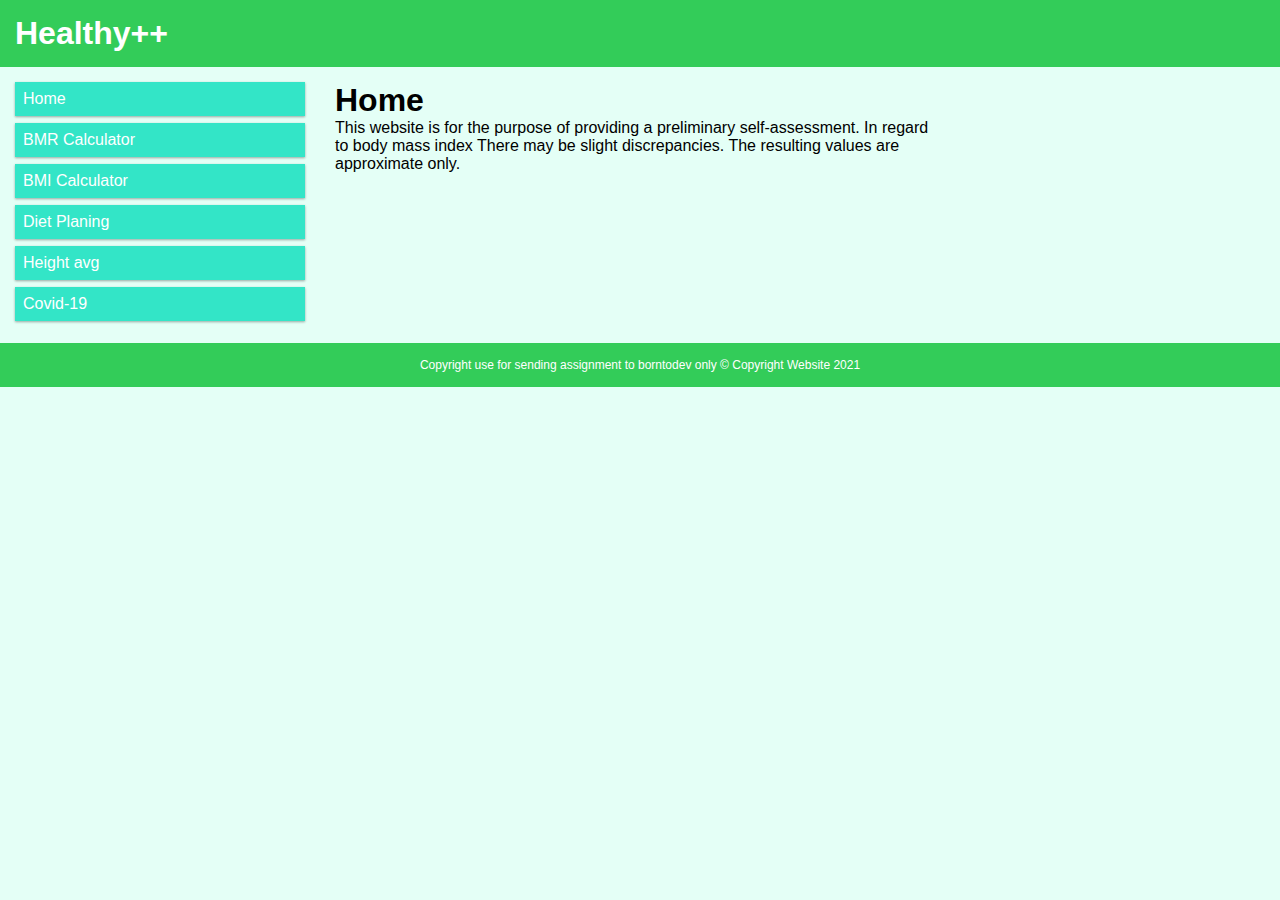
<file: index.html>
<!DOCTYPE html>
<html lang="en">
<head>
    <meta charset="UTF-8">
    <meta http-equiv="X-UA-Compatible" content="IE=edge">
    <meta name="viewport" content="width=device-width, initial-scale=1.0">
    <title>Healthy++</title>
    <link rel="stylesheet" href="index.css">
    <script src="#"></script>
</head>
<body>
    <div class="header">
        <h1>Healthy++</h1>
    </div>
      
    <div class="row">
        <div class="col-3 col-s-3 menu">
          <ul>
            <a href="index.html"><li>Home</li></a>
            <a href="bmr.html"><li>BMR Calculator</li></a>
            <a href="bmi.html"><li>BMI Calculator</li></a>
            <a href="diet-plan.html"><li>Diet Planing</li></a>
            <a href="height.html"><li>Height avg</li></a>
            <a href="dustapi.html"><li>Covid-19</li></a>
            <!--<a href="dustapi.html"><li>PM2.5</li></a>-->
          </ul>
        </div>
      
        <div class="col-6 col-s-9">
            <h1>Home</h1>
            <p>This website is for the purpose of providing a preliminary self-assessment. In regard to body mass index There may be slight discrepancies. The resulting values ​​are approximate only.</p>
        </div>
    </div>

    <div class="footer">
        <p>Copyright use for sending assignment to borntodev only © Copyright Website 2021</p>
    </div>
</body>
</html>
</file>
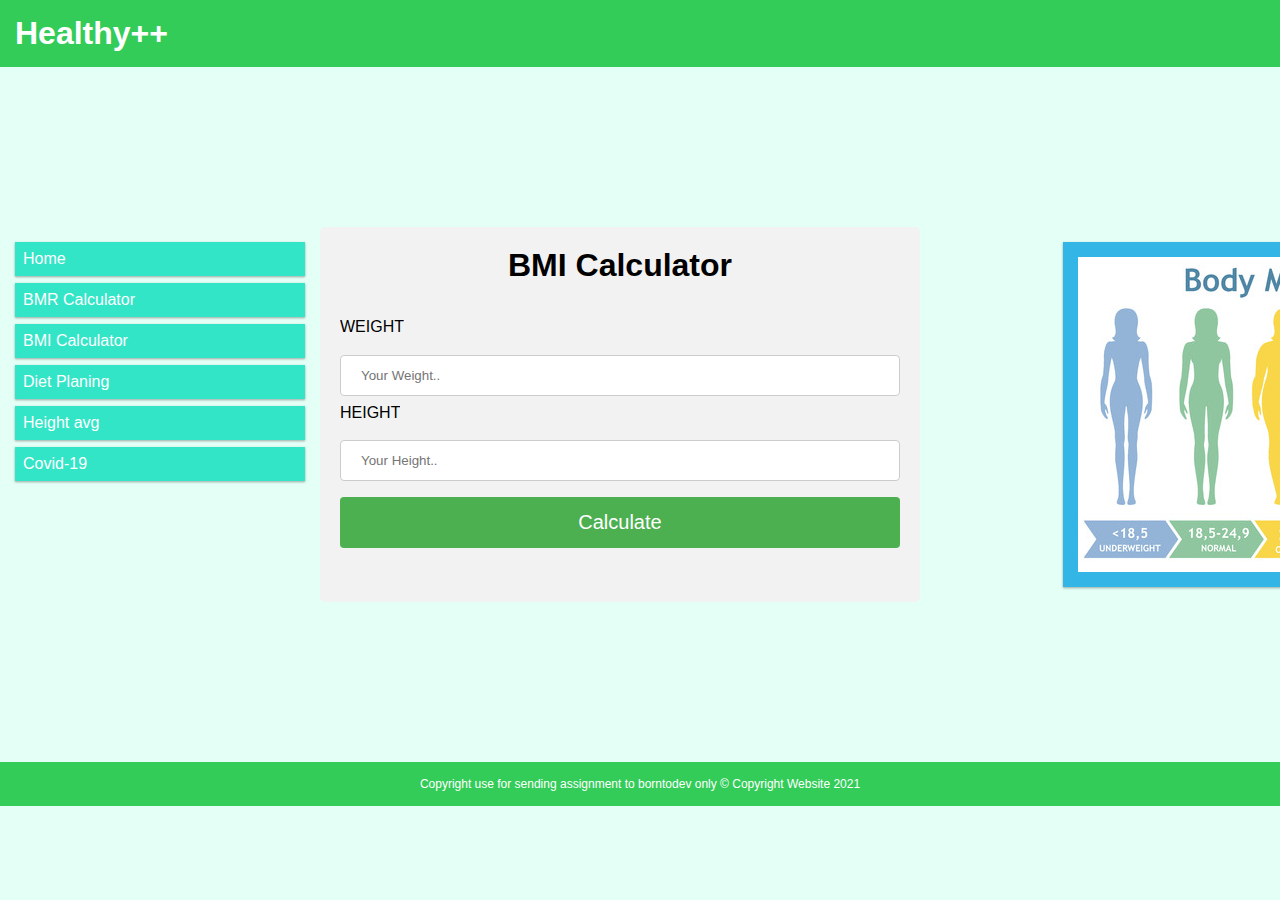
<file: bmi.html>
<!DOCTYPE html>
<html lang="en">
<head>
    <meta charset="UTF-8">
    <meta http-equiv="X-UA-Compatible" content="IE=edge">
    <meta name="viewport" content="width=device-width, initial-scale=1.0">
    <title>Healthy++</title>
    <link rel="stylesheet" href="bmr-bmi.css">
    <script src="bmi.js"></script>
</head>
<body>
    <div class="header">
        <h1>Healthy++</h1>
    </div>
      
      <div class="row">
        <div class="col-3 col-s-3 menu">
          <ul>
            <a href="index.html"><li>Home</li></a>
            <a href="bmr.html"><li>BMR Calculator</li></a>
            <a href="bmi.html"><li>BMI Calculator</li></a>
            <a href="diet-plan.html"><li>Diet Planing</li></a>
            <a href="height.html"><li>Height avg</li></a>
            <a href="dustapi.html"><li>Covid-19</li></a>
            <!--<a href="dustapi.html"><li>PM2.5</li></a>-->
          </ul>
        </div>
      
        <div class="main">
          <div class="content">
              <h1>
                  BMI Calculator
              </h1>
              
              <form>
                  <div id="big">
    
                      <br>
      
                      <label for="weight">WEIGHT</label>
                      <input type="text" class="weight" id="weight" name="weight" placeholder="Your Weight..">
                      
                      <label for="height">HEIGHT</label>
                      <input type="text" class="height" id="height" name="height" placeholder="Your Height..">
                  </div>
                  <button id="btn">Calculate</button>
              </form>
          </div>

          <div class="col-3 col-s-12">
            <div class="rside">
              <img src="85933535-stock-vector-body-mass-index-vector-illustration-from-underweight-to-extremely-obese-woman-silhouettes-with-diffe.jpg">
            </div>
          </div>

      </div>
      
      </div>
    
      <div class="footer">
        <p>Copyright use for sending assignment to borntodev only © Copyright Website 2021</p>
      </div>
</body>
</html>
</file>
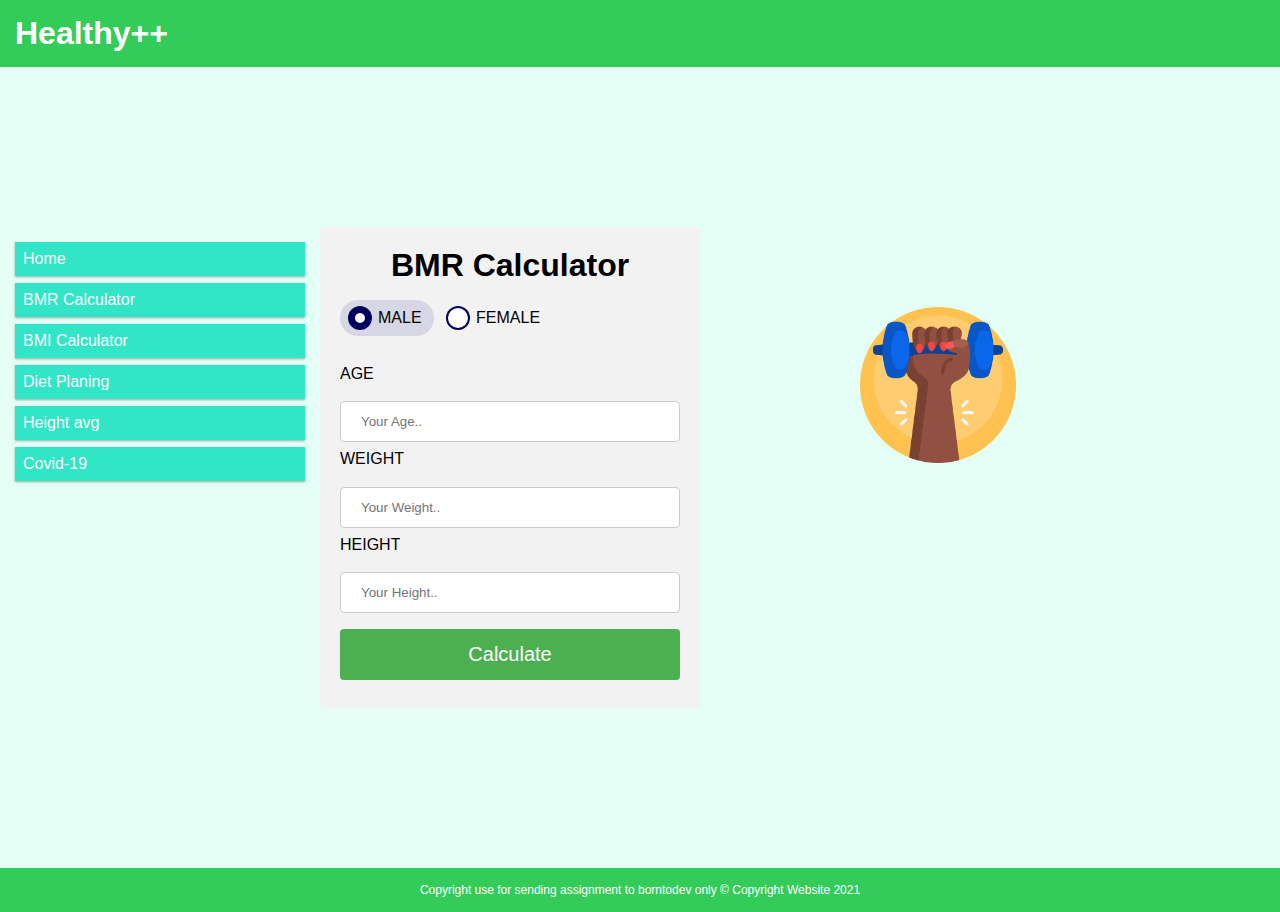
<file: bmr.html>
<!DOCTYPE html>
<html lang="en">
<head>
    <meta charset="UTF-8">
    <meta http-equiv="X-UA-Compatible" content="IE=edge">
    <meta name="viewport" content="width=device-width, initial-scale=1.0">
    <title>Healthy++</title>
    <link rel="stylesheet" href="bmr-bmi.css">
    
</head>
<body>
    <div class="header">
        <h1>Healthy++</h1>
    </div>
      
      <div class="row">
        <div class="col-3 col-s-3 menu">
          <ul>
            <a href="index.html"><li>Home</li></a>
            <a href="bmr.html"><li>BMR Calculator</li></a>
            <a href="bmi.html"><li>BMI Calculator</li></a>
            <a href="diet-plan.html"><li>Diet Planing</li></a>
            <a href="height.html"><li>Height avg</li></a>
            <a href="covidapi.html"><li>Covid-19</li></a>
            <!--<a href="dustapi.html"><li>PM2.5</li></a>-->
          </ul>
        </div>

        

        <class class="mainn">
          <div class="content">
              <h1>
                  BMR Calculator
              </h1>
              
              <form>
                  <div id="big">
                      <label>
                          <input type="radio" value="male" id="check1" name="gender" checked="checked"/>
                          <span>MALE</span>
                      </label>
                      <label>
                          <input type="radio" value="female" id="check2" name="gender"/>
                          <span>FEMALE</span>
                      </label>
  
                      <br>
                      <br>
      
                      <label for="age">AGE</label>
                      <input type="text" class="age" id="age" name="age" placeholder="Your Age..">
                  
                      <label for="weight">WEIGHT</label>
                      <input type="text" class="weight" id="weight" name="weight" placeholder="Your Weight..">
                      
                      <label for="height">HEIGHT</label>
                      <input type="text" class="height" id="height" name="height" placeholder="Your Height..">
                  </div>
                  <button id="btn">Calculate</button>
              </form>
          </div>

            <div class="rsideb">
              <img class="ex" src="excercise.png">
            </div>
            
          </class>

      </div>
      
      </div>

      
      
    
      <div class="footer">
        <p>Copyright use for sending assignment to borntodev only © Copyright Website 2021</p>
      </div>
      <script src="bmr.js"></script>
</body>
</html>
</file>
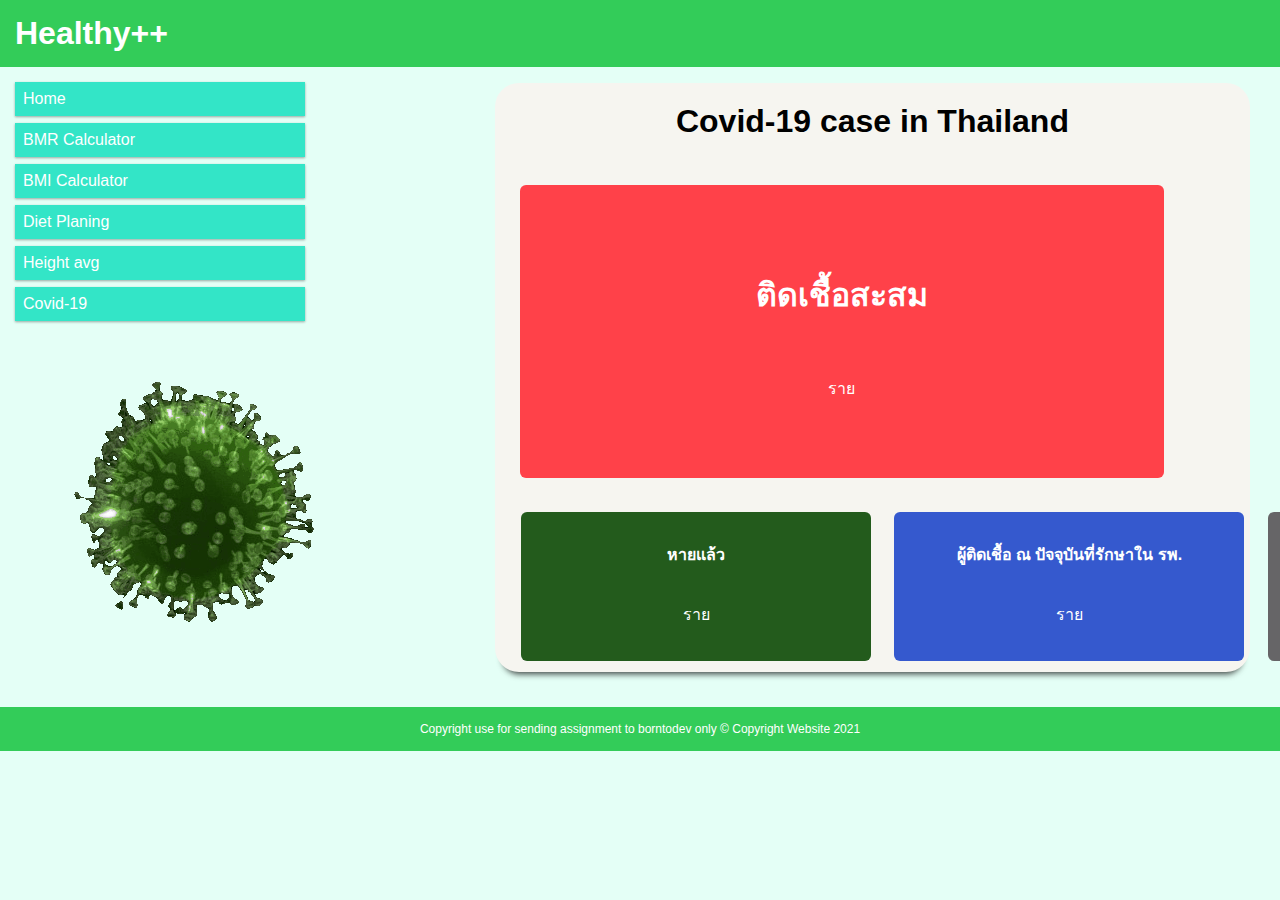
<file: covidapi.html>
<!DOCTYPE html>
<html lang="en">
<head>
    <meta charset="UTF-8">
    <meta http-equiv="X-UA-Compatible" content="IE=edge">
    <meta name="viewport" content="width=device-width, initial-scale=1.0">
    <title>Covid-19</title>
    <link rel="stylesheet" href="covidapi.css">
</head>
<body>
    <div class="header">
        <h1>Healthy++</h1>
    </div>
      
    <div class="row">
        <div class="col-3 col-s-3 menu">
          <ul>
            <a href="index.html"><li>Home</li></a>
            <a href="bmr.html"><li>BMR Calculator</li></a>
            <a href="bmi.html"><li>BMI Calculator</li></a>
            <a href="diet-plan.html"><li>Diet Planing</li></a>
            <a href="height.html"><li>Height avg</li></a>
            <a href="dustapi.html"><li>Covid-19</li></a>
            <!--<a href="dustapi.html"><li>PM2.5</li></a>-->
          </ul>
          <div class="img">
            <img src="Loop-Health-GIF-by-xponentiald-unscreen.gif" alt="virus">
          </div>
        </div>
      
        <div class="col-s-5">
            <div class="container">
                <h1>Covid-19 case in Thailand</h1>
                <div class="col-s-2">
                    <div class="board1">
                        <div class="card a">
                            <h1>ติดเชื้อสะสม</h1>
                            <span id="Confirmed"></span> ราย <br>
                            <span id="NewConfirmed"></span>
                        </div>
                    </div>
                </div>
                <div class="board2">
                    <br>
                    <div class="card b">
                        <h4>หายแล้ว</h4>
                        <span id="Recovered"></span> ราย <br>
                        <span id="NewRecovered"></span>
                    </div>
                    <br>
                    <div class="card c">
                        <h4>ผู้ติดเชื้อ ณ ปัจจุบันที่รักษาใน รพ.</h4>
                        <span id="Hospitalized"></span> ราย <br>
                        <span id="NewHospitalized"></span>
                    </div>
                    <br>
                    <div class="card d">
                        <h4>เสียชีวิต</h4>
                        <span id="Deaths"></span> ราย <br>
                        <span id="NewDeaths"></span>
                    </div>
                </div>
            </div>
        </div>
        
    </div>
    
      <div class="footer">
        <p>Copyright use for sending assignment to borntodev only © Copyright Website 2021</p>
      </div>

    <script src="covidapi.js"></script>
</body>
</html>
</file>
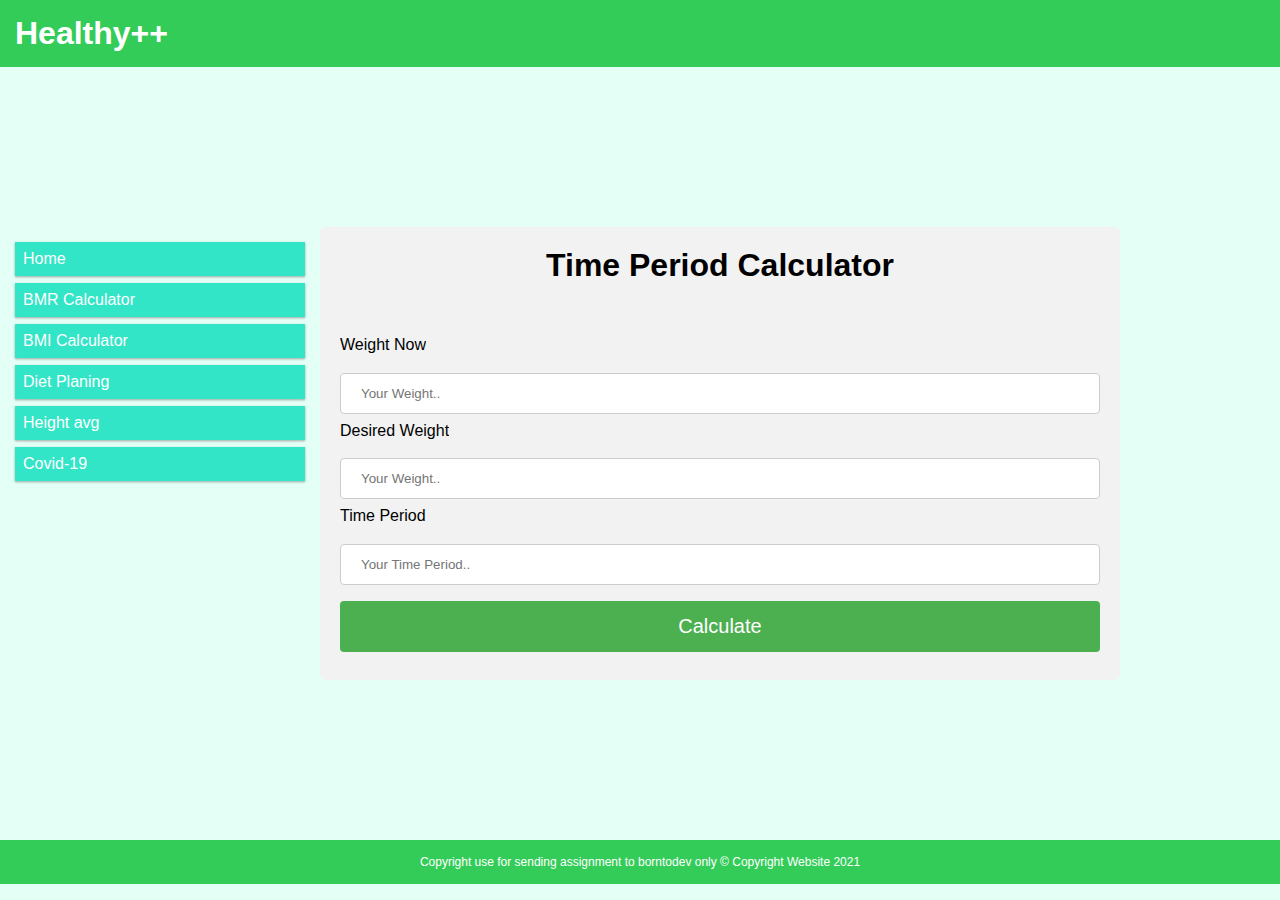
<file: diet-plan.html>
<!DOCTYPE html>
<html lang="en">
<head>
    <meta charset="UTF-8">
    <meta http-equiv="X-UA-Compatible" content="IE=edge">
    <meta name="viewport" content="width=device-width, initial-scale=1.0">
    <title>Healthy++</title>
    <link rel="stylesheet" href="bmr-bmi.css">
    <script src="time.js"></script>
</head>
<body>
    <div class="header">
        <h1>Healthy++</h1>
    </div>
      
      <div class="row">
        <div class="col-3 col-s-3 menu">
          <ul>
            <a href="index.html"><li>Home</li></a>
            <a href="bmr.html"><li>BMR Calculator</li></a>
            <a href="bmi.html"><li>BMI Calculator</li></a>
            <a href="diet-plan.html"><li>Diet Planing</li></a>
            <a href="height.html"><li>Height avg</li></a>
            <a href="dustapi.html"><li>Covid-19</li></a>
            <!--<a href="dustapi.html"><li>PM2.5</li></a>-->
          </ul>
        </div>

        

        <class class="main">
          <div class="content">
              <h1>
                Time Period Calculator
              </h1>
              
              <form>
                  <div id="big">
                      
  
                      <br>
                      <br>
                  
                      <label for="weight">Weight Now</label>
                      <input type="text" class="weight" id="weight" name="weight" placeholder="Your Weight..">

                      <label for="weightt">Desired Weight</label>
                      <input type="text" class="weightt" id="weightt" name="weightt" placeholder="Your Weight..">
                      
                      <label for="time period">Time Period</label>
                      <input type="text" class="time period" id="time" name="time period" placeholder="Your Time Period..">
                  </div>
                  <button id="btn">Calculate</button>
              </form>
          </div>
            
          </class>

      </div>
      </div>
      <div class="footer">
        <p>Copyright use for sending assignment to borntodev only © Copyright Website 2021</p>
      </div>
</body>
</html>
</file>
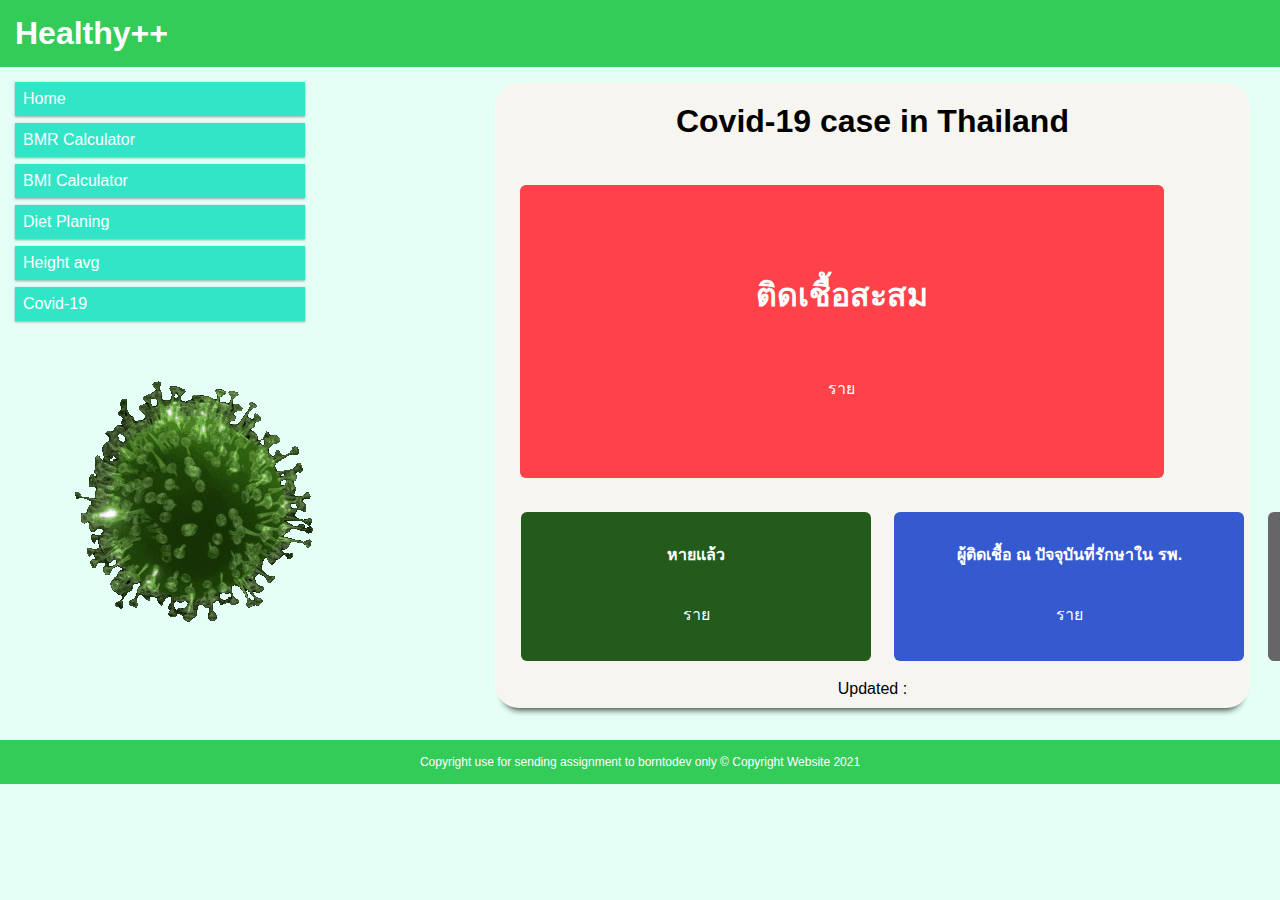
<file: dustapi.html>
<!DOCTYPE html>
<html lang="en">
<head>
    <meta charset="UTF-8">
    <meta http-equiv="X-UA-Compatible" content="IE=edge">
    <meta name="viewport" content="width=device-width, initial-scale=1.0">
    <title>Covid-19</title>
    <link rel="stylesheet" href="covidapi.css">
</head>
<body>
    <div class="header">
        <h1>Healthy++</h1>
    </div>
      
    <div class="row">
        <div class="col-3 col-s-3 menu">
          <ul>
            <a href="index.html"><li>Home</li></a>
            <a href="bmr.html"><li>BMR Calculator</li></a>
            <a href="bmi.html"><li>BMI Calculator</li></a>
            <a href="diet-plan.html"><li>Diet Planing</li></a>
            <a href="height.html"><li>Height avg</li></a>
            <a href="dustapi.html"><li>Covid-19</li></a>
            <!--<a href="dustapi.html"><li>PM2.5</li></a>-->
          </ul>
          <div class="img">
            <img src="Loop-Health-GIF-by-xponentiald-unscreen.gif" alt="virus">
          </div>
        </div>
      
        <div class="col-s-5">
            <div class="container">
                <h1>Covid-19 case in Thailand</h1>
                <div class="col-s-2">
                    <div class="board1">
                        <div class="card a">
                            <h1>ติดเชื้อสะสม</h1>
                            <span id="Confirmed"></span> ราย <br>
                            <span id="NewConfirmed"></span>
                        </div>
                    </div>
                </div>
                <div class="board2">
                    <br>
                    <div class="card b">
                        <h4>หายแล้ว</h4>
                        <span id="Recovered"></span> ราย <br>
                        <span id="NewRecovered"></span>
                    </div>
                    <br>
                    <div class="card c">
                        <h4>ผู้ติดเชื้อ ณ ปัจจุบันที่รักษาใน รพ.</h4>
                        <span id="Hospitalized"></span> ราย <br>
                        <span id="NewHospitalized"></span>
                    </div>
                    <br>
                    <div class="card d">
                        <h4>เสียชีวิต</h4>
                        <span id="Deaths"></span> ราย <br>
                        <span id="NewDeaths"></span>
                    </div>
                </div>
                <br>
                Updated : <span id="UpdateDate"></span>
            </div>
        </div>
        
    </div>
    
      <div class="footer">
        <p>Copyright use for sending assignment to borntodev only © Copyright Website 2021</p>
      </div>

    <script src="dustapi.js"></script>
</body>
</html>
</file>
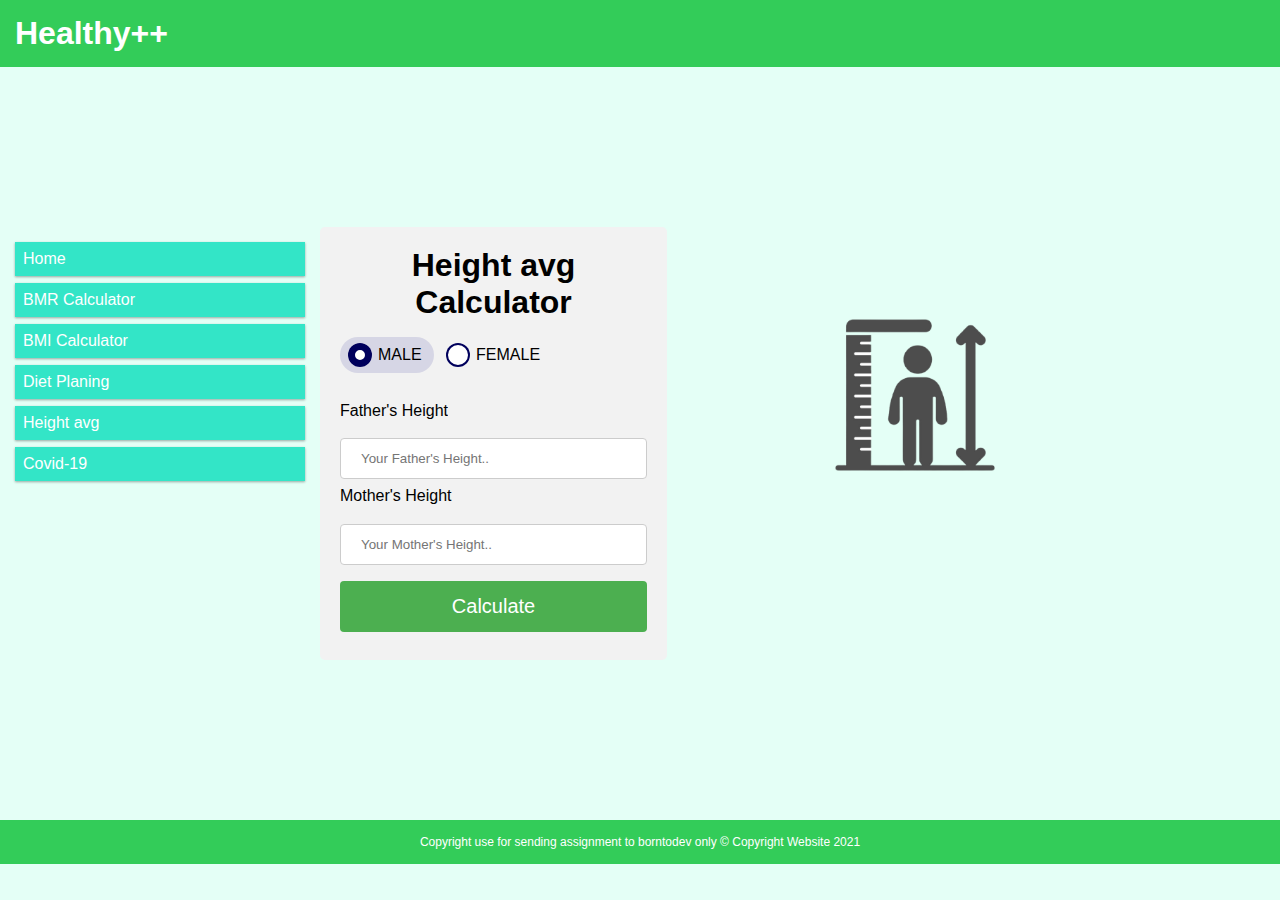
<file: height.html>
<!DOCTYPE html>
<html lang="en">
<head>
    <meta charset="UTF-8">
    <meta http-equiv="X-UA-Compatible" content="IE=edge">
    <meta name="viewport" content="width=device-width, initial-scale=1.0">
    <title>Healthy++</title>
    <link rel="stylesheet" href="bmr-bmi.css">
    <script src="height.js"></script>
</head>
<body>
    <div class="header">
        <h1>Healthy++</h1>
    </div>
      
      <div class="row">
        <div class="col-3 col-s-3 menu">
          <ul>
            <a href="index.html"><li>Home</li></a>
            <a href="bmr.html"><li>BMR Calculator</li></a>
            <a href="bmi.html"><li>BMI Calculator</li></a>
            <a href="diet-plan.html"><li>Diet Planing</li></a>
            <a href="height.html"><li>Height avg</li></a>
            <a href="dustapi.html"><li>Covid-19</li></a>
            <!--<a href="dustapi.html"><li>PM2.5</li></a>-->
          </ul>
        </div>

        

        <class class="mainn">
          <div class="content">
              <h1>
                  Height avg Calculator
              </h1>
              
              <form>
                  <div id="big">
                      <label>
                          <input type="radio" value="male" id="check1" name="gender" checked="checked"/>
                          <span>MALE</span>
                      </label>
                      <label>
                          <input type="radio" value="female" id="check2" name="gender"/>
                          <span>FEMALE</span>
                      </label>
  
                      <br>
                      <br>
      
                      
                  
                      <label for="weight">Father's Height</label>
                      <input type="text" class="weight" id="dad" name="weight" placeholder="Your Father's Height..">
                      
                      <label for="height">Mother's Height</label>
                      <input type="text" class="height" id="mom" name="height" placeholder="Your Mother's Height..">
                  </div>
                  <button id="btn">Calculate</button>
              </form>
          </div>

            <div class="rsideb">
              <img class="ex" src="istockphoto-1286252765-612x612-removebg-preview.png">
            </div>
            
          </class>

      </div>
      
      </div>

      
      
    
      <div class="footer">
        <p>Copyright use for sending assignment to borntodev only © Copyright Website 2021</p>
      </div>
</body>
</html>
</file>
<file: index.css>
* {
    box-sizing: border-box;
    margin: 0;
    padding: 0;
}

.row::after {
    content: "";
    clear: both;
    display: table;
}
  
[class*="col-"] {
    float: left;
    padding: 15px;
}
  
html {
    font-family: "Lucida Sans", sans-serif;
}

body {
    background-color: rgba(174, 255, 228, 0.336);
}
  
.header {
    background-color: #33cc59;
    color: #ffffff;
    padding: 15px;
}

a {
    text-decoration: none;
}
  
.menu ul {
    list-style-type: none;
    margin: 0;
    padding: 0;
}
  
.menu li {
    padding: 8px;
    margin-bottom: 7px;
    background-color: #33e5c7;
    color: #ffffff;
    box-shadow: 0 1px 3px rgba(0,0,0,0.12), 0 1px 2px rgba(0,0,0,0.24);
}
  
.menu li:hover {
    background-color: #00cc99d0;
}
  
.rside {
    background-color: #33b5e5;
    padding: 15px;
    color: #ffffff;
    text-align: center;
    font-size: 14px;
    box-shadow: 0 1px 3px rgba(0,0,0,0.12), 0 1px 2px rgba(0,0,0,0.24);
}
  
.footer {
    background-color: #33cc59;
    color: #ffffff;
    text-align: center;
    font-size: 12px;
    padding: 15px;
}
  
/* For mobile phones: */
[class*="col-"] {
    width: 100%;
}
  
@media only screen and (min-width: 600px) {
    /* For tablets: */
    .col-s-1 {width: 8.33%;}
    .col-s-2 {width: 16.66%;}
    .col-s-3 {width: 25%;}
    .col-s-4 {width: 33.33%;}
    .col-s-5 {width: 41.66%;}
    .col-s-6 {width: 50%;}
    .col-s-7 {width: 58.33%;}
    .col-s-8 {width: 66.66%;}
    .col-s-9 {width: 75%;}
    .col-s-10 {width: 83.33%;}
    .col-s-11 {width: 91.66%;}
    .col-s-12 {width: 100%;}
}

@media only screen and (min-width: 768px) {
    /* For desktop: */
    .col-1 {width: 8.33%;}
    .col-2 {width: 16.66%;}
    .col-3 {width: 25%;}
    .col-4 {width: 33.33%;}
    .col-5 {width: 41.66%;}
    .col-6 {width: 50%;}
    .col-7 {width: 58.33%;}
    .col-8 {width: 66.66%;}
    .col-9 {width: 75%;}
    .col-10 {width: 83.33%;}
    .col-11 {width: 91.66%;}
    .col-12 {width: 100%;}
}
</file>
<file: bmr-bmi.css>
* {
    box-sizing: border-box;
    margin: 0;
    padding: 0;
}

.row::after {
    content: "";
    clear: both;
    display: table;
}
  
[class*="col-"] {
    float: left;
    padding: 15px;
}
  
html {
    font-family: "Lucida Sans", sans-serif;
}

body {
    background-color: rgba(174, 255, 228, 0.336);
}
  
.header {
    background-color: #33cc59;
    color: #ffffff;
    padding: 15px;
}

a {
    text-decoration: none;
}
  
.menu ul {
    list-style-type: none;
    margin: 0;
    padding: 0;
}
  
.menu li {
    padding: 8px;
    margin-bottom: 7px;
    background-color: #33e5c7;
    color: #ffffff;
    box-shadow: 0 1px 3px rgba(0,0,0,0.12), 0 1px 2px rgba(0,0,0,0.24);
}
  
.menu li:hover {
    background-color: #00cc99d0;
}
  
.rside {
    background-color: #33b5e5;
    padding: 15px;
    box-shadow: 0 1px 3px rgba(0,0,0,0.12), 0 1px 2px rgba(0,0,0,0.24);
    width: 30rem;
    margin-left: 8rem;
    margin-right: 0;
    display: flex;
    
}
  
.footer {
    background-color: #33cc59;
    color: #ffffff;
    text-align: center;
    font-size: 12px;
    padding: 15px;
}
  
/* For mobile phones: */
[class*="col-"] {
    width: 100%;
}
  
@media only screen and (min-width: 600px) {
    /* For tablets: */
    .col-s-1 {width: 8.33%;}
    .col-s-2 {width: 16.66%;}
    .col-s-3 {width: 25%;}
    .col-s-4 {width: 33.33%;}
    .col-s-5 {width: 41.66%;}
    .col-s-6 {width: 50%;}
    .col-s-7 {width: 58.33%;}
    .col-s-8 {width: 66.66%;}
    .col-s-9 {width: 75%;}
    .col-s-10 {width: 83.33%;}
    .col-s-11 {width: 91.66%;}
    .col-s-12 {width: 100%;}
}

@media only screen and (min-width: 768px) {
    /* For desktop: */
    .col-1 {width: 8.33%;}
    .col-2 {width: 16.66%;}
    .col-3 {width: 25%;}
    .col-4 {width: 33.33%;}
    .col-5 {width: 41.66%;}
    .col-6 {width: 50%;}
    .col-7 {width: 58.33%;}
    .col-8 {width: 66.66%;}
    .col-9 {width: 75%;}
    .col-10 {width: 83.33%;}
    .col-11 {width: 91.66%;}
    .col-12 {width: 100%;}
}

/*home / bmr / bmi*/
.main{
    margin: 1rem 22rem 10rem 42rem;
    display: flex;
}

.mainn{
    margin: 1rem 1rem 10rem 45rem;
    display: flex;
}

@media only screen and (max-width: 1600px) {
    .main{
        margin: 10rem 30rem 10rem 30rem;
    }
    .mainn{
        margin: 10rem 30rem 10rem 30rem;
    }
}

@media only screen and (max-width: 1300px) {
    .main{
        margin: 10rem 10rem 10rem 10rem;
    }
    .mainn{
        margin: 10rem 10rem 10rem 10rem;
    }
}

@media only screen and (max-width: 700px) {
    .main{
        margin: 10rem auto 10rem auto;
    }
    .mainn{
        margin: 10rem auto 10rem auto;
    }
}

.content h1{
    text-align: center;
    padding-bottom: 1rem;
}

label {
    display: inline-block;
    cursor: pointer;
    font-weight: 500;
    position: relative;
    overflow: hidden;
    margin-bottom: 0.375em;
    padding-bottom: 0.5px;
}

label input {
    position: absolute;
    left: -9999px;
}

label input:checked + span {
    background-color: #d6d6e5;
}

label input:checked + span:before {
    box-shadow: inset 0 0 0 0.4375em #00005c;
}

label span {
    display: flex;
    align-items: center;
    padding: 0.375em 0.75em 0.375em 0.5em;
    border-radius: 99em;
    transition: 0.25s ease;
}

label span:hover {
    background-color: #d6d6e5;
}

label span:before {
    display: flex;
    flex-shrink: 0;
    content: "";
    background-color: #fff;
    width: 1.5em;
    height: 1.5em;
    border-radius: 50%;
    margin-right: 0.375em;
    transition: 0.25s ease;
    box-shadow: inset 0 0 0 0.125em #00005c;
}

input[type=text], select {
    width: 100%;
    padding: 12px 20px;
    margin: 8px 0;
    display: inline-block;
    border: 1px solid #ccc;
    border-radius: 4px;
    box-sizing: border-box;
}
  
button {
    width: 100%;
    background-color: #4CAF50;
    color: white;
    padding: 14px 20px;
    margin: 8px 0;
    border: none;
    border-radius: 4px;
    cursor: pointer;
    font-size: 1.25rem;
}
  
button:hover {
    background-color: #45a049;
}
  
.content {
    border-radius: 5px;
    background-color: #f2f2f2;
    padding: 20px;
}

.ex {
    width: 60%;
    padding-right: 0;
}

.rsideb {
    width: 40rem;
    margin-top: 5rem;
    margin-left: 10rem;
    margin-right: 0;
    margin-bottom: 0;
}
</file>
<file: covidapi.css>
* {
    box-sizing: border-box;
    margin: 0;
    padding: 0;
}

.row::after {
    content: "";
    clear: both;
    display: table;
}
  
[class*="col-"] {
    float: left;
    padding: 15px;
}
  
html {
    font-family: "Lucida Sans", sans-serif;
}

body {
    background-color: rgba(174, 255, 228, 0.336);
    overflow-x: hidden;
}
  
.header {
    background-color: #33cc59;
    color: #ffffff;
    padding: 15px;
}

a {
    text-decoration: none;
}
  
.menu ul {
    list-style-type: none;
    margin: 0;
    padding: 0;
}
  
.menu li {
    padding: 8px;
    margin-bottom: 7px;
    background-color: #33e5c7;
    color: #ffffff;
    box-shadow: 0 1px 3px rgba(0,0,0,0.12), 0 1px 2px rgba(0,0,0,0.24);
}
  
.menu li:hover {
    background-color: #00cc99d0;
}
  
.footer {
    background-color: #33cc59;
    color: #ffffff;
    text-align: center;
    font-size: 12px;
    padding: 15px;
}
  
/* For mobile phones: */
[class*="col-"] {
    width: 100%;
}
  
@media only screen and (min-width: 600px) {
    /* For tablets: */
    .col-s-1 {width: 8.33%;}
    .col-s-2 {width: 16.66%;}
    .col-s-3 {width: 25%;}
    .col-s-4 {width: 33.33%;}
    .col-s-5 {width: 41.66%;}
    .col-s-6 {width: 50%;}
    .col-s-7 {width: 58.33%;}
    .col-s-8 {width: 66.66%;}
    .col-s-9 {width: 75%;}
    .col-s-10 {width: 83.33%;}
    .col-s-11 {width: 91.66%;}
    .col-s-12 {width: 100%;}
}

@media only screen and (min-width: 768px) {
    /* For desktop: */
    .col-1 {width: 8.33%;}
    .col-2 {width: 16.66%;}
    .col-3 {width: 25%;}
    .col-4 {width: 33.33%;}
    .col-5 {width: 41.66%;}
    .col-6 {width: 50%;}
    .col-7 {width: 58.33%;}
    .col-8 {width: 66.66%;}
    .col-9 {width: 75%;}
    .col-10 {width: 83.33%;}
    .col-11 {width: 91.66%;}
    .col-12 {width: 100%;}
}

/*covidapi page*/

.container {
    align-items: center;
    justify-content: center;
    text-align: center;
    z-index: 1;
    width: 150%;
    margin: 1px 10rem 17px;
    border-radius: 24px;
    background: #f6f5f0;
    padding: 2%;
    box-shadow: 0px 10px 6px -8px rgba(0,0,0,0.75);
}

.board1 {
    width: 995%;
    column-count: 1;
    column-gap: 1rem;
}

.board2 {
    margin-left: 1rem;
    width: 70em;
    column-count: 3;
    column-gap: 0.01px;
}

.container h1 {
    margin: 10px 0 30px;
    text-align: center;
}

h4 {
    padding-bottom: 9px;
}

#fff {
    font-size: 15px;
}

.card {
    width: 70%;
    background: #ccc;
    padding: 8%;
    margin: 0 0 1px 0;
    border-radius: 6px;
    color: #fff;
}

.card.a {
    background: rgba(255, 48, 58, 0.918);
    text-align: center;
}

.card.b {
    background: rgba(20, 80, 14, 0.938);
    text-align: center;
    width: 350px;
}

.card.c {
    background: rgba(40, 78, 204, 0.938);
    text-align: center;
    width: 350px
}

.card.d {
    background: rgba(95, 93, 95, 0.952);
    text-align: center;
    width: 350px
}

.card span {
    font-size: 3rem;
    font-weight: 700px;
    letter-spacing: 4px;
}

#NewConfirmed,
#NewRecovered,
#NewHospitalized,
#NewDeaths {
    font-size: 15px;
}
</file>
